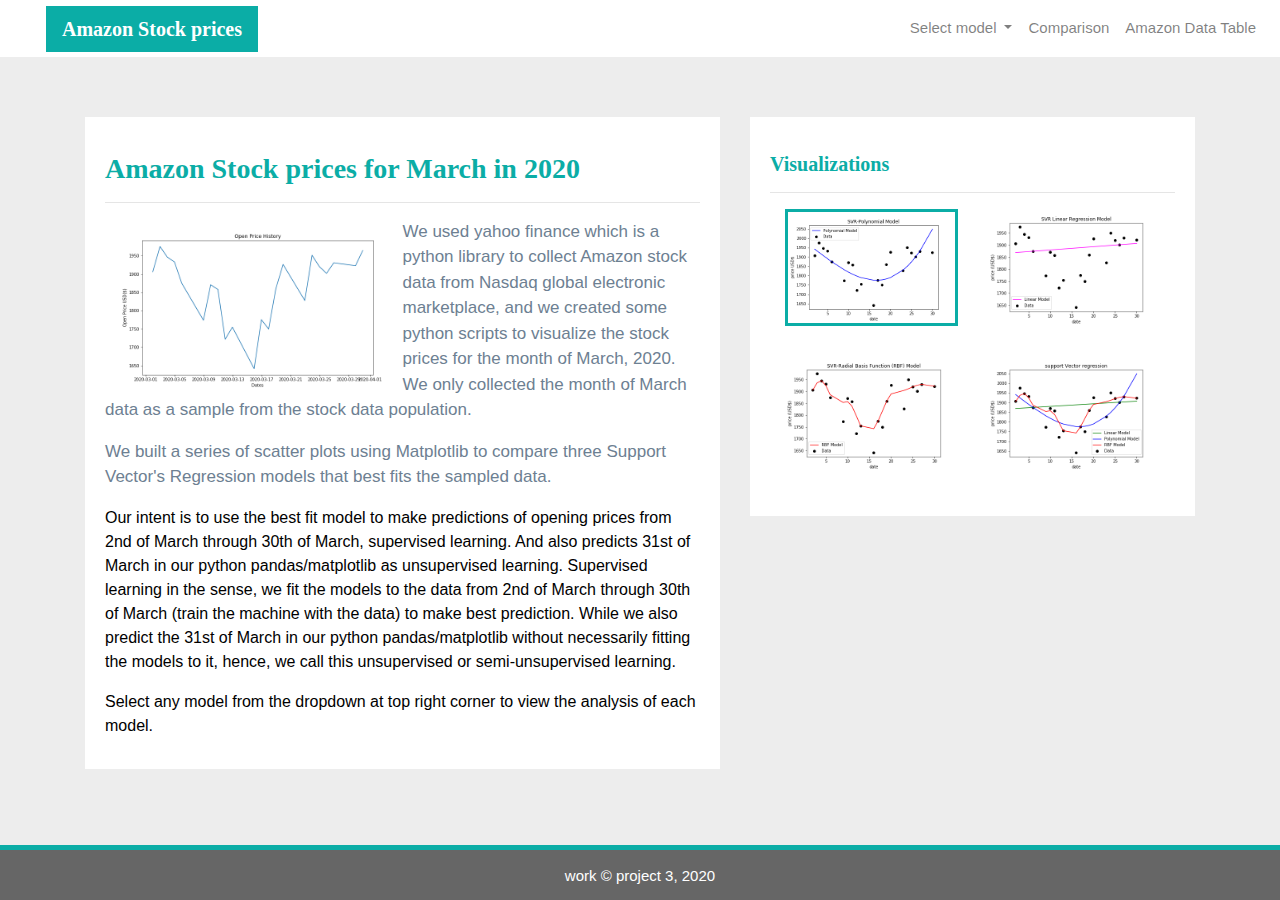
<file: index.html>
<!DOCTYPE html>
<html>

<head>
  <meta charset="utf-8" />
  <meta http-equiv="X-UA-Compatible" content="IE=edge">
  <title>Bootstrap Visualization Dashboard</title>
  <meta name="viewport" content="width=device-width, initial-scale=1">

  <!-- Bootstrap CSS -->
  <link rel="stylesheet" href="https://maxcdn.bootstrapcdn.com/bootstrap/4.0.0/css/bootstrap.min.css" integrity="sha384-Gn5384xqQ1aoWXA+058RXPxPg6fy4IWvTNh0E263XmFcJlSAwiGgFAW/dAiS6JXm"
    crossorigin="anonymous">

  <!--CSS Link-->
  <link rel="stylesheet" type="text/css" href="style.css">

</head>
<body>
    
  <!-- Navigation Section -->
  <div class="navigation">
    <nav class="navbar navbar-expand-lg navbar-light">
      <a class="navbar-brand" style="background-color: #0BADA6;" href="index.html">Amazon Stock prices</a>
      <button class="navbar-toggler  border border-white" type="button" data-toggle="collapse" data-target="#navbarNavDropdown"
        aria-controls="navbarNavDropdown" aria-expanded="false" aria-label="Toggle navigation">
        <span class="navbar-toggler-icon"></span>
      </button>
      <div class="collapse navbar-collapse" id="navbarNavDropdown">
        <ul class="navbar-nav ml-auto">
          <li class="nav-item dropdown">
            <a class="nav-link dropdown-toggle" href="#" id="navbarDropdownMenuLink" data-toggle="dropdown"
              aria-haspopup="true" aria-expanded="false">
              Select model
            </a>
            <div class="dropdown-menu" aria-labelledby="navbarDropdownMenuLink">
              <a class="dropdown-item" href="polynomial.html">Polynomial</a>
              <a class="dropdown-item" href="linear.html">Linear</a>
              <a class="dropdown-item" href="rbf.html">RBF</a>
              <a class="dropdown-item" href="3models_in_one.html">All Three Models</a>
            </div>
          </li>
          <li class="nav-item">
            <a class="nav-link" href="comparisons.html">Comparison</a>
          </li>
          <li class="nav-item">
            <a class="nav-link" href="data.html">Amazon Data Table</a>
          </li>

        </ul>
      </div>
    </nav>
  </div>
  <!-- Content-->
  <div class="container">
    <div class="row">
      <div class="col-lg-7 col-md-12">
        <!-- Left box  -->
        <div class="box">
          <h3 class="title">Amazon Stock prices for March in 2020</h3>
          <hr>
          <img src="Images/adjustedclosingprice-model.png" class="vizualization rounded float-left" alt="adjusted close price history for March in 2020 Graph">
          <p>We used yahoo finance which is a python library to collect Amazon stock data from Nasdaq global electronic marketplace, and we created some python scripts to visualize the 
             stock prices for the month of March, 2020. We only collected the month of March data as a sample from the stock data population.</p>
          <p>We built a series of scatter plots using Matplotlib to compare three Support Vector's Regression models that best fits the sampled data.</p> Our intent is to use the best fit model to make predictions of opening prices from 2nd of March through 30th of March, supervised learning. And also predicts 31st of March in our python pandas/matplotlib as unsupervised learning.
             Supervised learning in the sense, we fit the models to the data from 2nd of March through 30th of March (train the machine with the data) to make best prediction. While we also predict the 31st of March in our python pandas/matplotlib without necessarily fitting the models to it, hence, we call this unsupervised or semi-unsupervised learning.</p>
             Select any model from the dropdown at top right corner to view the analysis of each model.</p></p>
      </div>
      </div>
      <div class="col-lg-5 col-md-12">
        <!-- Right Box -->
        <div class="box">
          <h5 class="title">Visualizations</h5>
          <hr>


          <div class="container">
            <div class="row" style="padding-bottom: 30px;">
              <div class="col-6">
                <a href="polynomial.html">
                  <img class="panel active" src="Images/Polynomial-model.png" alt="Polynomial Regression Model Image">
                </a>
              </div>
              <div class="col-6">
                <a href="linear.html">
                  <img class="panel" src="Images/Linear-model.png" alt="Linear Regression Model Image ">
                </a>
              </div>
            </div>

            <div class="row" style="padding-bottom: 30px;">
              <div class="col-6">
                <a href="rbf.html">
                  <img class="panel" src="Images/RBF-model.png" alt="RBF Regression Model Image">
                </a>
              </div>
              <div class="col-6">
                <a href="3models_in_one.html">
                  <img class="panel" src="Images/3SVR-models.png" alt="Three Regression Models in One Graph Image">
                </a>
              </div>

            </div>
          </div>


        </div>
      </div>
    </div>
  </div>
  <!-- Footer Section -->
  <footer>
    <div class="footer">work &copy; project 3, 2020</div>
  </footer>

  <!-- Bootstrap JS -->
  <script src="https://code.jquery.com/jquery-3.2.1.slim.min.js" integrity="sha384-KJ3o2DKtIkvYIK3UENzmM7KCkRr/rE9/Qpg6aAZGJwFDMVNA/GpGFF93hXpG5KkN"
    crossorigin="anonymous"></script>
  <script src="https://cdnjs.cloudflare.com/ajax/libs/popper.js/1.12.9/umd/popper.min.js" integrity="sha384-ApNbgh9B+Y1QKtv3Rn7W3mgPxhU9K/ScQsAP7hUibX39j7fakFPskvXusvfa0b4Q"
    crossorigin="anonymous"></script>
  <script src="https://maxcdn.bootstrapcdn.com/bootstrap/4.0.0/js/bootstrap.min.js" integrity="sha384-JZR6Spejh4U02d8jOt6vLEHfe/JQGiRRSQQxSfFWpi1MquVdAyjUar5+76PVCmYl"
    crossorigin="anonymous"></script>

</body>

</html>
</file>
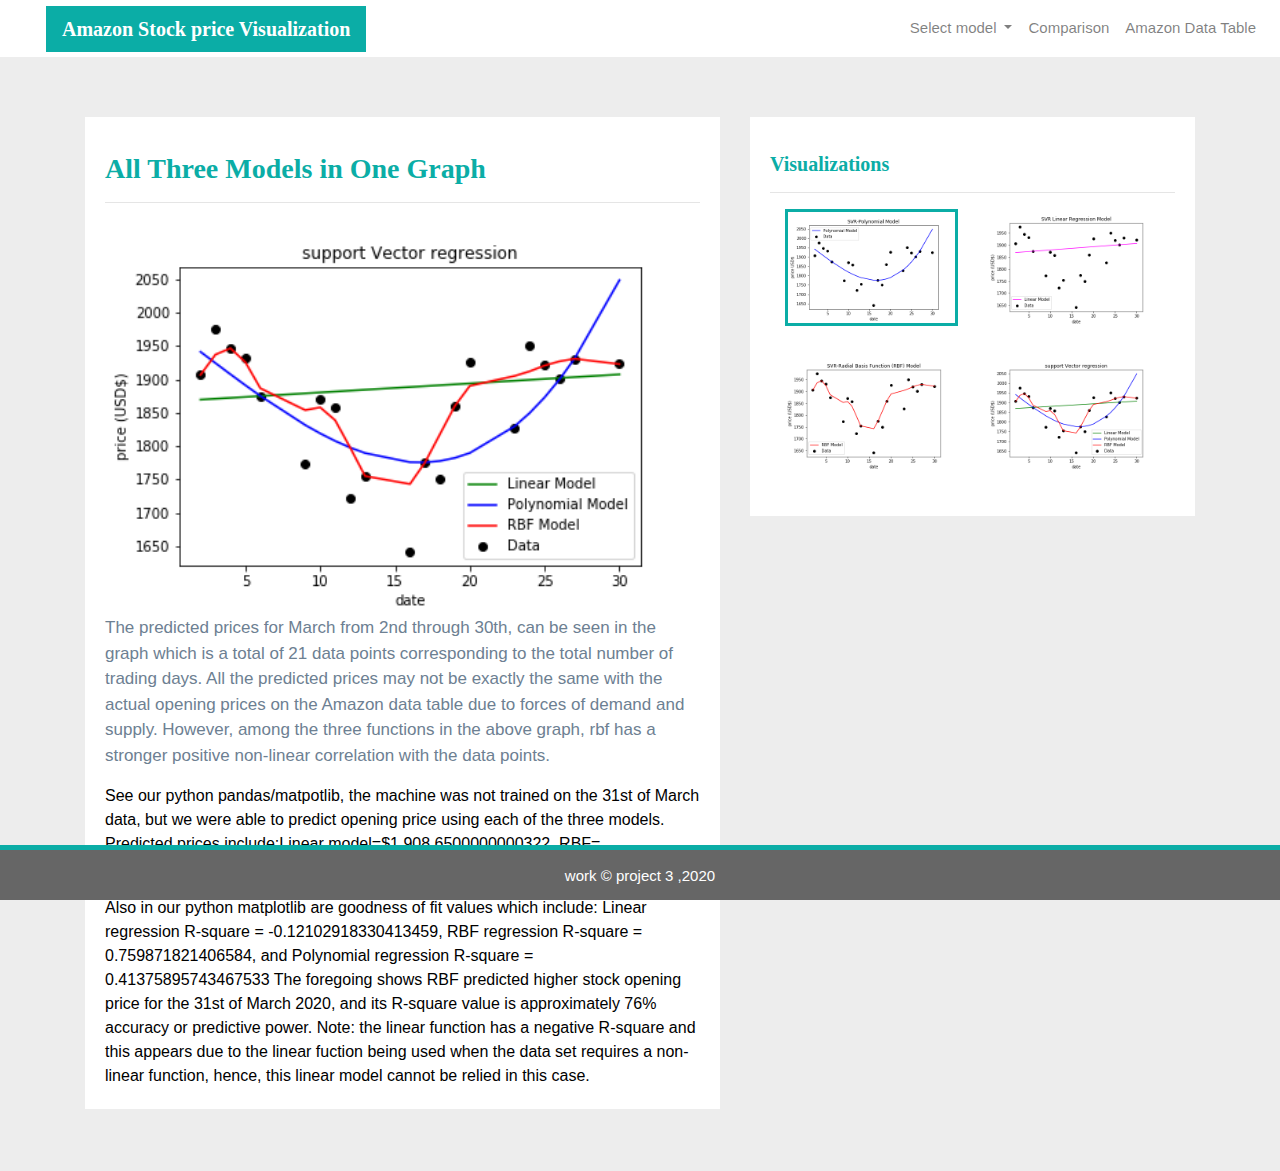
<file: 3models_in_one.html>
<!DOCTYPE html>
<html>

<head>
  <meta charset="utf-8" />
  <meta http-equiv="X-UA-Compatible" content="IE=edge">
  <title>Bootstrap Visualization Dashboard</title>
  <meta name="viewport" content="width=device-width, initial-scale=1">

  <!-- Bootstrap CSS -->
  <link rel="stylesheet" href="https://maxcdn.bootstrapcdn.com/bootstrap/4.0.0/css/bootstrap.min.css" integrity="sha384-Gn5384xqQ1aoWXA+058RXPxPg6fy4IWvTNh0E263XmFcJlSAwiGgFAW/dAiS6JXm"
    crossorigin="anonymous">

  <!--CSS Link-->
  <link rel="stylesheet" type="text/css" href="style.css">

</head>

<body>
  <!-- Navigation Section -->
  <div class="navigation">
    <nav class="navbar navbar-expand-lg navbar-light">
      <a class="navbar-brand" style="background-color: #0BADA6;" href="index.html">Amazon Stock price Visualization</a>
      <button class="navbar-toggler  border border-white" type="button" data-toggle="collapse" data-target="#navbarNavDropdown"
        aria-controls="navbarNavDropdown" aria-expanded="false" aria-label="Toggle navigation">
        <span class="navbar-toggler-icon"></span>
      </button>
      <div class="collapse navbar-collapse" id="navbarNavDropdown">
        <ul class="navbar-nav ml-auto">
          <li class="nav-item dropdown">
            <a class="nav-link dropdown-toggle" href="#" id="navbarDropdownMenuLink" data-toggle="dropdown"
              aria-haspopup="true" aria-expanded="false">
              Select model
            </a>
            <div class="dropdown-menu" aria-labelledby="navbarDropdownMenuLink">
              <a class="dropdown-item" href="polynomial.html">Polynomial</a>
              <a class="dropdown-item" href="linear.html">Linear</a>
              <a class="dropdown-item active" href="rbf.html">RBF</a>
              <a class="dropdown-item" href="3models_in_one.html">All Three Models</a>
            </div>
          </li>
          <li class="nav-item">
            <a class="nav-link" href="comparisons.html">Comparison</a>
          </li>
          <li class="nav-item">
            <a class="nav-link" href="data.html">Amazon Data Table</a>
          </li>

        </ul>
      </div>
    </nav>
  </div>
  <!-- Content Section -->
  <div class="container">
    <div class="row">
      <div class="col-lg-7 col-md-12">
        <!-- Left box  -->
        <div class="box" style="padding-bottom: 5px;">
          <h3 class="title">All Three Models in One Graph</h3>
          <hr>
          <img src="Images/3SVR-models.png" alt="All Three Regression Models">
          <p>The predicted prices for March from 2nd through 30th, can be seen in the graph which is a total of 21 data points corresponding to the total number of trading days.
             All the predicted prices may not be exactly the same with the actual opening prices on the Amazon data table due to forces of demand and supply. However, among the three functions in the above graph, rbf has a stronger positive non-linear correlation with the data points.</p>
             
             See our python pandas/matpotlib, the machine was not trained on the 31st of March data, but we were able to predict opening price using each of the three models. Predicted prices include:Linear model=$1,908.6500000000322, RBF= $1,910.508164163097, and Polynomial=$2,096.386910981095.</p>
             Also in our python matplotlib are goodness of fit values which include: Linear regression R-square =  -0.12102918330413459, RBF regression R-square =  0.759871821406584, and Polynomial regression R-square =  0.41375895743467533
             The foregoing shows RBF predicted higher stock opening price for the 31st of March 2020, and its R-square value is approximately 76% accuracy or predictive power.
             Note: the linear function has a negative R-square and this appears due to the linear fuction being used when the data set requires a non-linear function, hence, this linear model cannot be relied in this case.
            </p>
        </div>
      </div>
      <div class="col-lg-5 col-md-12">
        <!-- Right Box -->
        <div class="box">
          <h5 class="title">Visualizations</h5>
          <hr>


          <div class="container">
            <div class="row" style="padding-bottom: 30px;">
              <div class="col-6">
                <a href="polynomial.html">
                  <img class="panel active" src="Images/Polynomial-model.png" alt="Polynomial Regression Model">
                </a>
              </div>
              <div class="col-6">
                <a href="linear.html">
                  <img class="panel" src="Images/Linear-model.png" alt="Linear Regression Model">
                </a>
              </div>
            </div>

            <div class="row" style="padding-bottom: 30px;">
              <div class="col-6">
                <a href="rbf.html">
                  <img class="panel" src="Images/RBF-model.png" alt="Radial Basis Function Regression Model">
                </a>
              </div>
              <div class="col-6">
                <a href="3models_in_one.html">
                  <img class="panel" src="Images/3SVR-models.png" alt="All Three Regression Models">
                </a>
              </div>


            </div>
          </div>


        </div>
      </div>
    </div>
  </div>
  <!-- Footer Section -->
  <footer>
    <div class="footer">work &copy; project 3 ,2020</div>
  </footer>

  <!-- Bootstrap JS -->
  <script src="https://code.jquery.com/jquery-3.2.1.slim.min.js" integrity="sha384-KJ3o2DKtIkvYIK3UENzmM7KCkRr/rE9/Qpg6aAZGJwFDMVNA/GpGFF93hXpG5KkN"
    crossorigin="anonymous"></script>
  <script src="https://cdnjs.cloudflare.com/ajax/libs/popper.js/1.12.9/umd/popper.min.js" integrity="sha384-ApNbgh9B+Y1QKtv3Rn7W3mgPxhU9K/ScQsAP7hUibX39j7fakFPskvXusvfa0b4Q"
    crossorigin="anonymous"></script>
  <script src="https://maxcdn.bootstrapcdn.com/bootstrap/4.0.0/js/bootstrap.min.js" integrity="sha384-JZR6Spejh4U02d8jOt6vLEHfe/JQGiRRSQQxSfFWpi1MquVdAyjUar5+76PVCmYl"
    crossorigin="anonymous"></script>

</body>

</html>
</file>
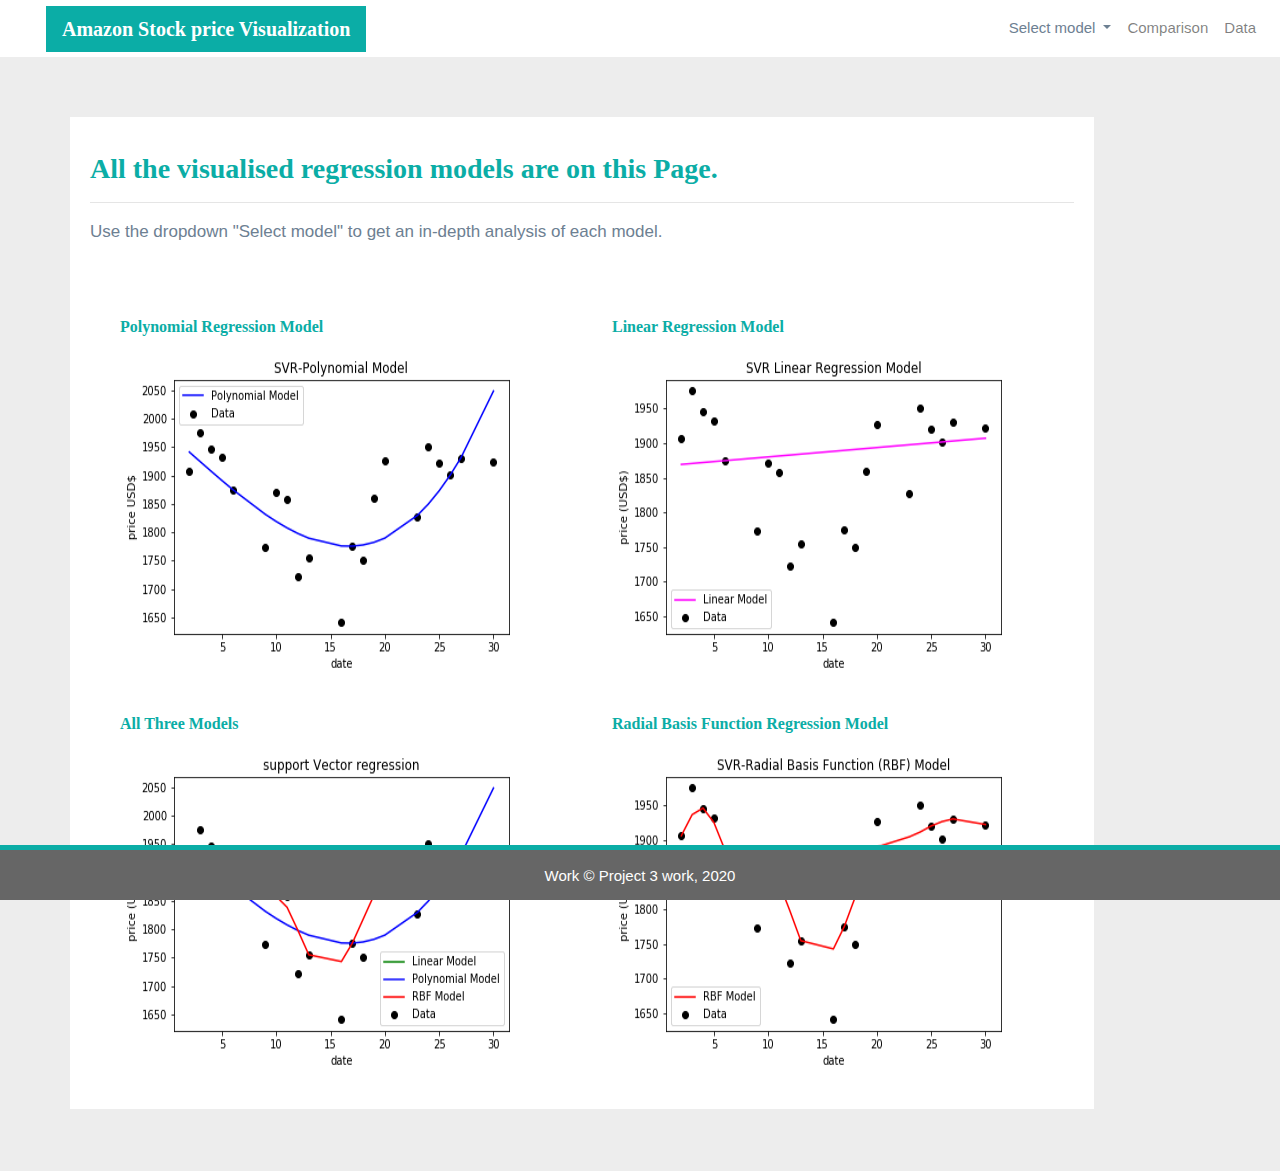
<file: comparisons.html>
<!DOCTYPE html>
<html>

<head>
  <meta charset="utf-8" />
  <meta http-equiv="X-UA-Compatible" content="IE=edge">
  <title>Bootstrap Visualization Dashboard</title>
  <meta name="viewport" content="width=device-width, initial-scale=1">

  <!-- Bootstrap CSS -->
  <link rel="stylesheet" href="https://maxcdn.bootstrapcdn.com/bootstrap/4.0.0/css/bootstrap.min.css" integrity="sha384-Gn5384xqQ1aoWXA+058RXPxPg6fy4IWvTNh0E263XmFcJlSAwiGgFAW/dAiS6JXm"
    crossorigin="anonymous">

  <!--CSS Link-->
  <link rel="stylesheet" type="text/css" href="style.css">

</head>

<body>
  <!-- Navigation Section -->
  <div class="navigation">
    <nav class="navbar navbar-expand-lg navbar-light">
      <a class="navbar-brand" style="background-color: #0BADA6;" href="index.html">Amazon Stock price Visualization</a>
      <button class="navbar-toggler  border border-white" type="button" data-toggle="collapse" data-target="#navbarNavDropdown"
        aria-controls="navbarNavDropdown" aria-expanded="false" aria-label="Toggle navigation">
        <span class="navbar-toggler-icon"></span>
      </button>
      <div class="collapse navbar-collapse" id="navbarNavDropdown">
        <ul class="navbar-nav ml-auto">
          <li class="nav-item dropdown">
            <a class="nav-link dropdown-toggle" href="#" id="navbarDropdownMenuLink" data-toggle="dropdown"
              aria-haspopup="true" aria-expanded="false" style="color: #6D8092">
              Select model
            </a>
            <div class="dropdown-menu" aria-labelledby="navbarDropdownMenuLink">
              <a class="dropdown-item" href="polynomial.html">Polynomial</a>
              <a class="dropdown-item" href="linear.html">Linear</a>
              <a class="dropdown-item" href="rbf.html">RBF</a>
              <a class="dropdown-item" href="3models_in_one.html">All Three Models</a>
            </div>
          </li>
          <li class="nav-item">
            <a class="nav-link" href="comparisons.html">Comparison</a>
          </li>
          <li class="nav-item">
            <a class="nav-link" href="data.html">Data</a>
          </li>

        </ul>
      </div>
    </nav>
  </div>
  <!-- Content Section -->
  <div class="container">
    <div class="row">
      <div>
        <!-- Left box  -->
        <div class="box">
          <h3 class="title">All the visualised regression models are on this Page.</h3>
          <hr>
          <p>Use the dropdown "Select model" to get an in-depth analysis of each model.</p>
          <div class="container" style="padding-bottom: 40px;">
            <div class="row">
              <div class="col-lg-6" style="padding: 30px;">
                <div class="title">Polynomial Regression Model</div>
                <a href="polynomial.html">
                  <img class="panel" src="Images/Polynomial-model.png" alt="Polynomial Graph Image">
                </a>
              </div>
              <div class="col-lg-6" style="padding: 30px;">
                <div class="title">Linear Regression Model</div>
                <a href="linear.html">
                  <img class="panel" src="Images/Linear-model.png" alt="Linear Graph Image">
                </a>
              </div>
            </div>

            <div class="row">
              <div class="col-lg-6" style="padding: 30px;">
                <div class="title">All Three Models</div>
                <a href="3models_in_one.html">
                  <img class="panel" src="Images/3SVR-models.png" alt="Other Crimes Bar Chart">
                </a>

              </div>
              <div class="col-lg-6" style="padding: 30px;">
                <div class="title">Radial Basis Function Regression Model</div>
                <a href="rbf.html">
                  <img class="panel" src="Images/RBF-model.png" alt="RBF Graph Image">
                </a>
              </div>
            
          
            </div>
          </div>
          
        
        </div>
      </div>
    </div>
  </div> 
  <!-- Footer Section -->
  <footer>
    <div class="footer">Work &copy; Project 3 work, 2020</div>
  </footer>

  <!-- Bootstrap JS -->
  <script src="https://code.jquery.com/jquery-3.2.1.slim.min.js" integrity="sha384-KJ3o2DKtIkvYIK3UENzmM7KCkRr/rE9/Qpg6aAZGJwFDMVNA/GpGFF93hXpG5KkN"
    crossorigin="anonymous"></script>
  <script src="https://cdnjs.cloudflare.com/ajax/libs/popper.js/1.12.9/umd/popper.min.js" integrity="sha384-ApNbgh9B+Y1QKtv3Rn7W3mgPxhU9K/ScQsAP7hUibX39j7fakFPskvXusvfa0b4Q"
    crossorigin="anonymous"></script>
  <script src="https://maxcdn.bootstrapcdn.com/bootstrap/4.0.0/js/bootstrap.min.js" integrity="sha384-JZR6Spejh4U02d8jOt6vLEHfe/JQGiRRSQQxSfFWpi1MquVdAyjUar5+76PVCmYl"
    crossorigin="anonymous"></script>

</body>

</html>
</file>
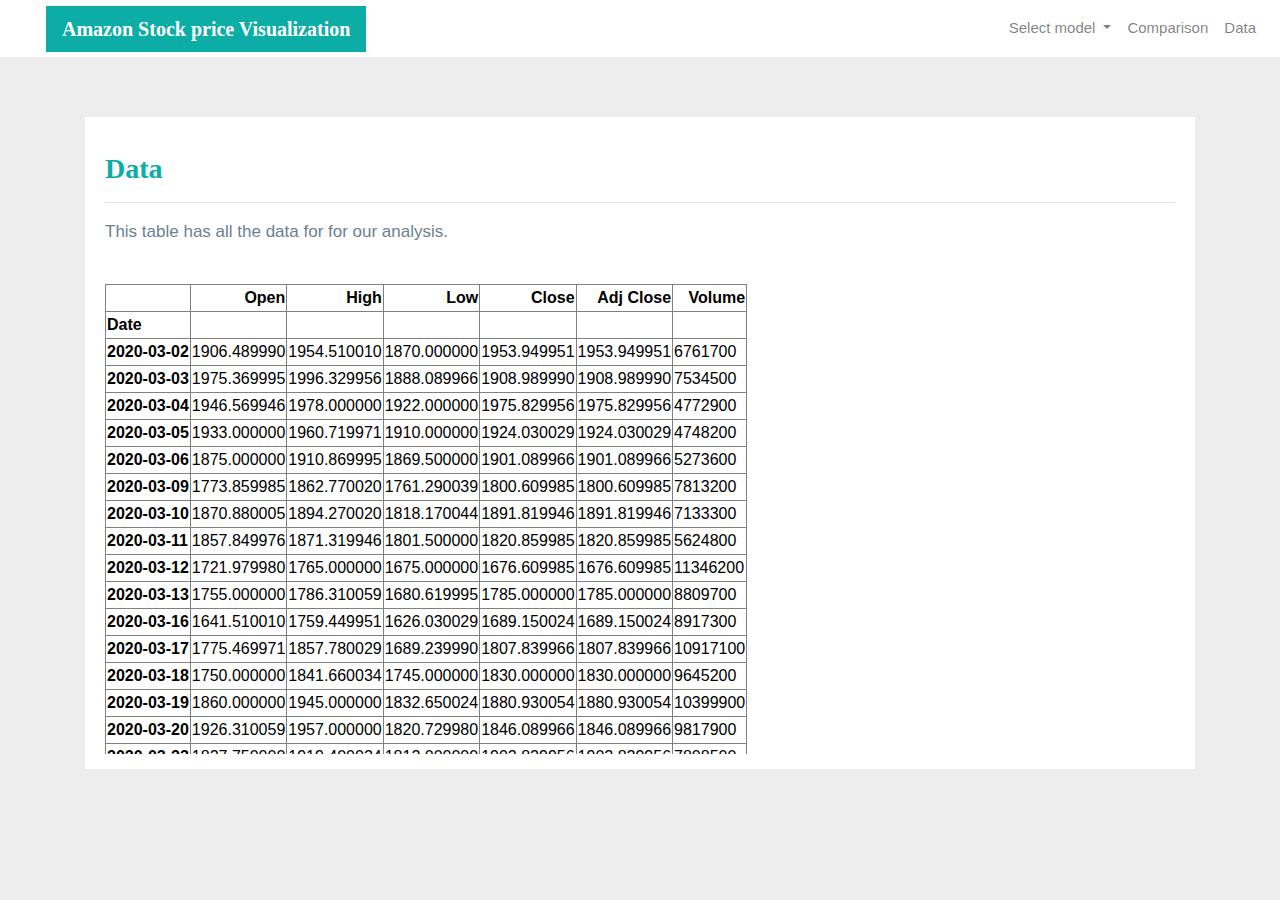
<file: data.html>
<!DOCTYPE html>
<html>

<head>
  <meta charset="utf-8" />
  <meta http-equiv="X-UA-Compatible" content="IE=edge">
  <title>Bootstrap Visualization Dashboard</title>
  <meta name="viewport" content="width=device-width, initial-scale=1">

  <!-- Bootstrap CSS -->
  <link rel="stylesheet" href="https://maxcdn.bootstrapcdn.com/bootstrap/4.0.0/css/bootstrap.min.css" integrity="sha384-Gn5384xqQ1aoWXA+058RXPxPg6fy4IWvTNh0E263XmFcJlSAwiGgFAW/dAiS6JXm"
    crossorigin="anonymous">

  <!--CSS Link-->
  <link rel="stylesheet" type="text/css" href="style.css">

</head>

<body>
  <!-- Navigation Section -->
  <div class="navigation">
    <nav class="navbar navbar-expand-lg navbar-light">
      <a class="navbar-brand" style="background-color: #0BADA6;" href="index.html">Amazon Stock price Visualization</a>
      <button class="navbar-toggler border border-white" type="button" data-toggle="collapse" data-target="#navbarNavDropdown"
        aria-controls="navbarNavDropdown" aria-expanded="false" aria-label="Toggle navigation">
        <span class="navbar-toggler-icon"></span>
      </button>
      <div class="collapse navbar-collapse" id="navbarNavDropdown">
        <ul class="navbar-nav ml-auto">
          <li class="nav-item dropdown">
            <a class="nav-link dropdown-toggle" href="#" id="navbarDropdownMenuLink" data-toggle="dropdown"
              aria-haspopup="true" aria-expanded="false">
              Select model
            </a>
            <div class="dropdown-menu" aria-labelledby="navbarDropdownMenuLink">
              <a class="dropdown-item" href="polynomial.html">Polynomial</a>
              <a class="dropdown-item" href="linear.html">Linear</a>
              <a class="dropdown-item" href="rbf.html">RBF</a>
              <a class="dropdown-item" href="3models_in_one.html">All Three Models</a>
            </div>
          </li>
          <li class="nav-item">
            <a class="nav-link" href="comparisons.html">Comparison</a>
          </li>
          <li class="nav-item">
            <a class="nav-link" href="data.html">Data</a>
          </li>

        </ul>
      </div>
    </nav>
  </div>
  <!-- Content Section -->
  <div class="container">
    <div class="box">
      <h3 class="title">Data</h3>
      <hr>
      <p>This table has all the data for for our analysis.</p>
      <br>
      <div class="table-responsive" style="overflow-x:auto; overflow-y:auto; max-height:470px; max-width: auto;">


<table border="1" class="dataframe">
  <thead>
    <tr style="text-align: right;">
      <th></th>
      <th>Open</th>
      <th>High</th>
      <th>Low</th>
      <th>Close</th>
      <th>Adj Close</th>
      <th>Volume</th>
    </tr>
    <tr>
      <th>Date</th>
      <th></th>
      <th></th>
      <th></th>
      <th></th>
      <th></th>
      <th></th>
    </tr>
  </thead>
  <tbody>
    <tr>
      <th>2020-03-02</th>
      <td>1906.489990</td>
      <td>1954.510010</td>
      <td>1870.000000</td>
      <td>1953.949951</td>
      <td>1953.949951</td>
      <td>6761700</td>
    </tr>
    <tr>
      <th>2020-03-03</th>
      <td>1975.369995</td>
      <td>1996.329956</td>
      <td>1888.089966</td>
      <td>1908.989990</td>
      <td>1908.989990</td>
      <td>7534500</td>
    </tr>
    <tr>
      <th>2020-03-04</th>
      <td>1946.569946</td>
      <td>1978.000000</td>
      <td>1922.000000</td>
      <td>1975.829956</td>
      <td>1975.829956</td>
      <td>4772900</td>
    </tr>
    <tr>
      <th>2020-03-05</th>
      <td>1933.000000</td>
      <td>1960.719971</td>
      <td>1910.000000</td>
      <td>1924.030029</td>
      <td>1924.030029</td>
      <td>4748200</td>
    </tr>
    <tr>
      <th>2020-03-06</th>
      <td>1875.000000</td>
      <td>1910.869995</td>
      <td>1869.500000</td>
      <td>1901.089966</td>
      <td>1901.089966</td>
      <td>5273600</td>
    </tr>
    <tr>
      <th>2020-03-09</th>
      <td>1773.859985</td>
      <td>1862.770020</td>
      <td>1761.290039</td>
      <td>1800.609985</td>
      <td>1800.609985</td>
      <td>7813200</td>
    </tr>
    <tr>
      <th>2020-03-10</th>
      <td>1870.880005</td>
      <td>1894.270020</td>
      <td>1818.170044</td>
      <td>1891.819946</td>
      <td>1891.819946</td>
      <td>7133300</td>
    </tr>
    <tr>
      <th>2020-03-11</th>
      <td>1857.849976</td>
      <td>1871.319946</td>
      <td>1801.500000</td>
      <td>1820.859985</td>
      <td>1820.859985</td>
      <td>5624800</td>
    </tr>
    <tr>
      <th>2020-03-12</th>
      <td>1721.979980</td>
      <td>1765.000000</td>
      <td>1675.000000</td>
      <td>1676.609985</td>
      <td>1676.609985</td>
      <td>11346200</td>
    </tr>
    <tr>
      <th>2020-03-13</th>
      <td>1755.000000</td>
      <td>1786.310059</td>
      <td>1680.619995</td>
      <td>1785.000000</td>
      <td>1785.000000</td>
      <td>8809700</td>
    </tr>
    <tr>
      <th>2020-03-16</th>
      <td>1641.510010</td>
      <td>1759.449951</td>
      <td>1626.030029</td>
      <td>1689.150024</td>
      <td>1689.150024</td>
      <td>8917300</td>
    </tr>
    <tr>
      <th>2020-03-17</th>
      <td>1775.469971</td>
      <td>1857.780029</td>
      <td>1689.239990</td>
      <td>1807.839966</td>
      <td>1807.839966</td>
      <td>10917100</td>
    </tr>
    <tr>
      <th>2020-03-18</th>
      <td>1750.000000</td>
      <td>1841.660034</td>
      <td>1745.000000</td>
      <td>1830.000000</td>
      <td>1830.000000</td>
      <td>9645200</td>
    </tr>
    <tr>
      <th>2020-03-19</th>
      <td>1860.000000</td>
      <td>1945.000000</td>
      <td>1832.650024</td>
      <td>1880.930054</td>
      <td>1880.930054</td>
      <td>10399900</td>
    </tr>
    <tr>
      <th>2020-03-20</th>
      <td>1926.310059</td>
      <td>1957.000000</td>
      <td>1820.729980</td>
      <td>1846.089966</td>
      <td>1846.089966</td>
      <td>9817900</td>
    </tr>
    <tr>
      <th>2020-03-23</th>
      <td>1827.750000</td>
      <td>1919.400024</td>
      <td>1812.000000</td>
      <td>1902.829956</td>
      <td>1902.829956</td>
      <td>7808500</td>
    </tr>
    <tr>
      <th>2020-03-24</th>
      <td>1951.500000</td>
      <td>1955.000000</td>
      <td>1900.339966</td>
      <td>1940.099976</td>
      <td>1940.099976</td>
      <td>7147100</td>
    </tr>
    <tr>
      <th>2020-03-25</th>
      <td>1920.689941</td>
      <td>1950.260010</td>
      <td>1885.780029</td>
      <td>1885.839966</td>
      <td>1885.839966</td>
      <td>6479100</td>
    </tr>
    <tr>
      <th>2020-03-26</th>
      <td>1902.000000</td>
      <td>1956.489990</td>
      <td>1889.290039</td>
      <td>1955.489990</td>
      <td>1955.489990</td>
      <td>6221300</td>
    </tr>
    <tr>
      <th>2020-03-27</th>
      <td>1930.859985</td>
      <td>1939.790039</td>
      <td>1899.920044</td>
      <td>1900.099976</td>
      <td>1900.099976</td>
      <td>5387900</td>
    </tr>
    <tr>
      <th>2020-03-30</th>
      <td>1922.829956</td>
      <td>1973.630005</td>
      <td>1912.339966</td>
      <td>1963.949951</td>
      <td>1963.949951</td>
      <td>6126100</td>
    </tr>
    <tr>
      <th>2020-03-31</th>
      <td>1964.349976</td>
      <td>1993.020020</td>
      <td>1944.010010</td>
      <td>1949.719971</td>
      <td>1949.719971</td>
      <td>5123600</td>
    </tr>
  </tbody>
</table>
</file>
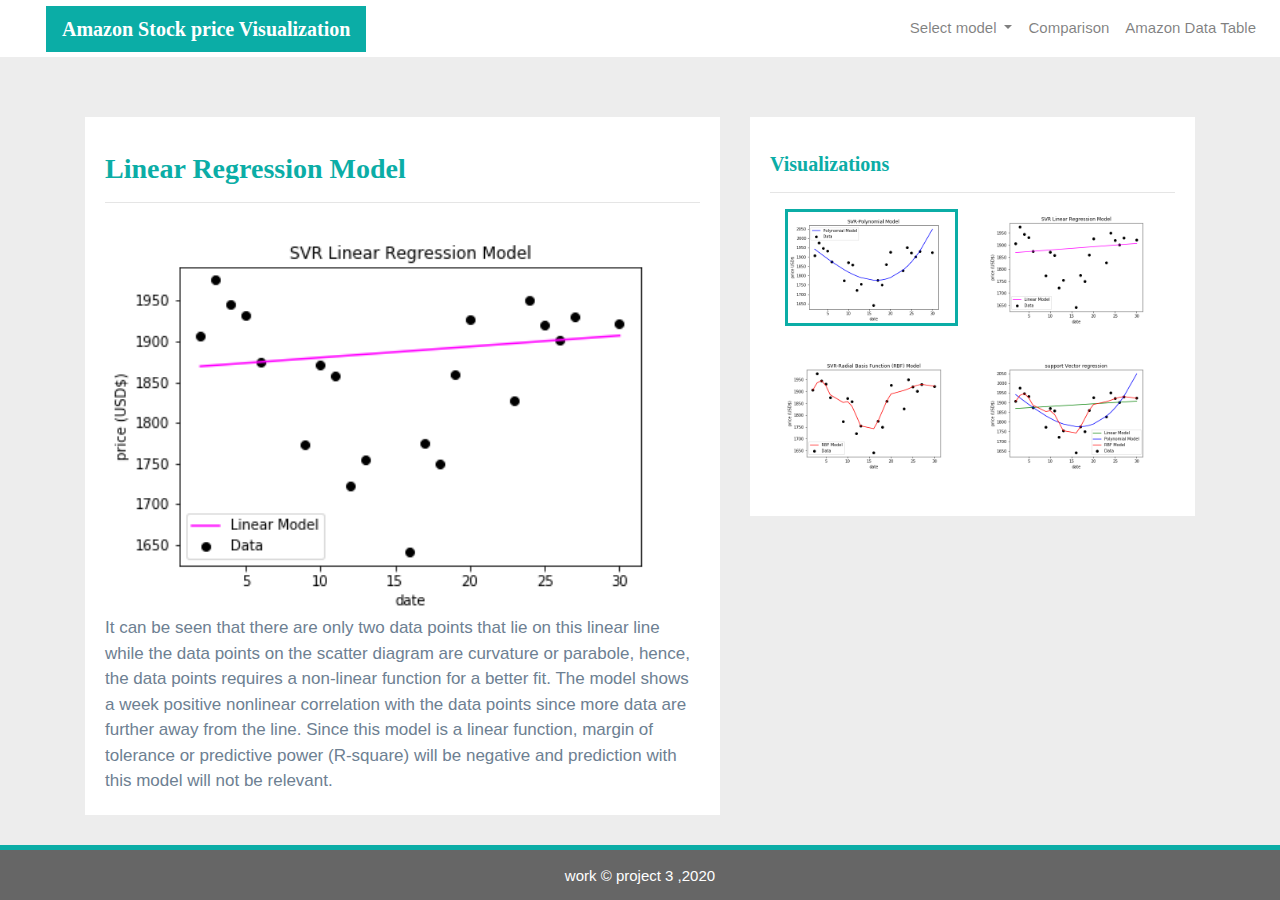
<file: linear.html>
<!DOCTYPE html>
<html>

<head>
  <meta charset="utf-8" />
  <meta http-equiv="X-UA-Compatible" content="IE=edge">
  <title>Bootstrap Visualization Dashboard</title>
  <meta name="viewport" content="width=device-width, initial-scale=1">

  <!-- Bootstrap CSS -->
  <link rel="stylesheet" href="https://maxcdn.bootstrapcdn.com/bootstrap/4.0.0/css/bootstrap.min.css" integrity="sha384-Gn5384xqQ1aoWXA+058RXPxPg6fy4IWvTNh0E263XmFcJlSAwiGgFAW/dAiS6JXm"
    crossorigin="anonymous">

  <!--CSS Link-->
  <link rel="stylesheet" type="text/css" href="style.css">

</head>

<body>
  <!-- Navigation Section -->
  <div class="navigation">
    <nav class="navbar navbar-expand-lg navbar-light">
      <a class="navbar-brand" style="background-color: #0BADA6;" href="index.html">Amazon Stock price Visualization</a>
      <button class="navbar-toggler  border border-white" type="button" data-toggle="collapse" data-target="#navbarNavDropdown"
        aria-controls="navbarNavDropdown" aria-expanded="false" aria-label="Toggle navigation">
        <span class="navbar-toggler-icon"></span>
      </button>
      <div class="collapse navbar-collapse" id="navbarNavDropdown">
        <ul class="navbar-nav ml-auto">
          <li class="nav-item dropdown">
            <a class="nav-link dropdown-toggle" href="#" id="navbarDropdownMenuLink" data-toggle="dropdown"
              aria-haspopup="true" aria-expanded="false">
              Select model
            </a>
            <div class="dropdown-menu" aria-labelledby="navbarDropdownMenuLink">
              <a class="dropdown-item" href="polynomial.html">Polynomial</a>
              <a class="dropdown-item" href="linear.html">Linear</a>
              <a class="dropdown-item" href="rbf.html">RBF</a>
              <a class="dropdown-item" href="3models_in_one.html">All Three Models</a>
            </div>
          </li>
          <li class="nav-item">
            <a class="nav-link" href="comparisons.html">Comparison</a>
          </li>
          <li class="nav-item">
            <a class="nav-link" href="data.html">Amazon Data Table</a>
          </li>

        </ul>
      </div>
    </nav>
  </div>
  <!-- Content Section -->
  <div class="container">
    <div class="row">
      <div class="col-lg-7 col-md-12">
        <!-- Left box  -->
        <div class="box" style="padding-bottom: 5px;">
          <h3 class="title">Linear Regression Model</h3>
          <hr>
          <img src="Images/Linear-model.png" alt="Linear Regression Model">
          <p> It can be seen that there are only two data points that lie on this linear line while the data points on the scatter diagram are curvature or parabole, hence, the data points requires a non-linear function for a better fit.
              The model shows a week positive nonlinear correlation with the data points since more data are further away from the line. Since this model is a linear function, margin of tolerance or predictive power (R-square) will be negative and prediction with this model will not be relevant.  
             </p>
        </div>
      </div>
      <div class="col-lg-5 col-md-12">
        <!-- Right Box -->
        <div class="box">
          <h5 class="title">Visualizations</h5>
          <hr>


          <div class="container">
            <div class="row" style="padding-bottom: 30px;">
              <div class="col-6">
                <a href="polynomial.html">
                  <img class="panel active" src="Images/Polynomial-model.png" alt="Polynomial Regression Model Image">
                </a>
              </div>
              <div class="col-6">
                <a href="linear.html">
                  <img class="panel" src="Images/Linear-model.png" alt="Linear Regression Model Image">
                </a>
              </div>
            </div>

            <div class="row" style="padding-bottom: 30px;">
              <div class="col-6">
                <a href="rbf.html">
                  <img class="panel" src="Images/RBF-model.png" alt="RBF Regression Model Image">
                </a>
              </div>
              <div class="col-6">
                <a href="3models_in_one.html">
                  <img class="panel" src="Images/3SVR-models.png" alt="Three Regression Models in One Graph Image">
                </a>
              </div>


            </div>
          </div>


        </div>
      </div>
    </div>
  </div>
  <!-- Footer Section -->
  <footer>
    <div class="footer">work &copy; project 3 ,2020</div>
  </footer>

  <!-- Bootstrap JS -->
  <script src="https://code.jquery.com/jquery-3.2.1.slim.min.js" integrity="sha384-KJ3o2DKtIkvYIK3UENzmM7KCkRr/rE9/Qpg6aAZGJwFDMVNA/GpGFF93hXpG5KkN"
    crossorigin="anonymous"></script>
  <script src="https://cdnjs.cloudflare.com/ajax/libs/popper.js/1.12.9/umd/popper.min.js" integrity="sha384-ApNbgh9B+Y1QKtv3Rn7W3mgPxhU9K/ScQsAP7hUibX39j7fakFPskvXusvfa0b4Q"
    crossorigin="anonymous"></script>
  <script src="https://maxcdn.bootstrapcdn.com/bootstrap/4.0.0/js/bootstrap.min.js" integrity="sha384-JZR6Spejh4U02d8jOt6vLEHfe/JQGiRRSQQxSfFWpi1MquVdAyjUar5+76PVCmYl"
    crossorigin="anonymous"></script>

</body>

</html>
</file>
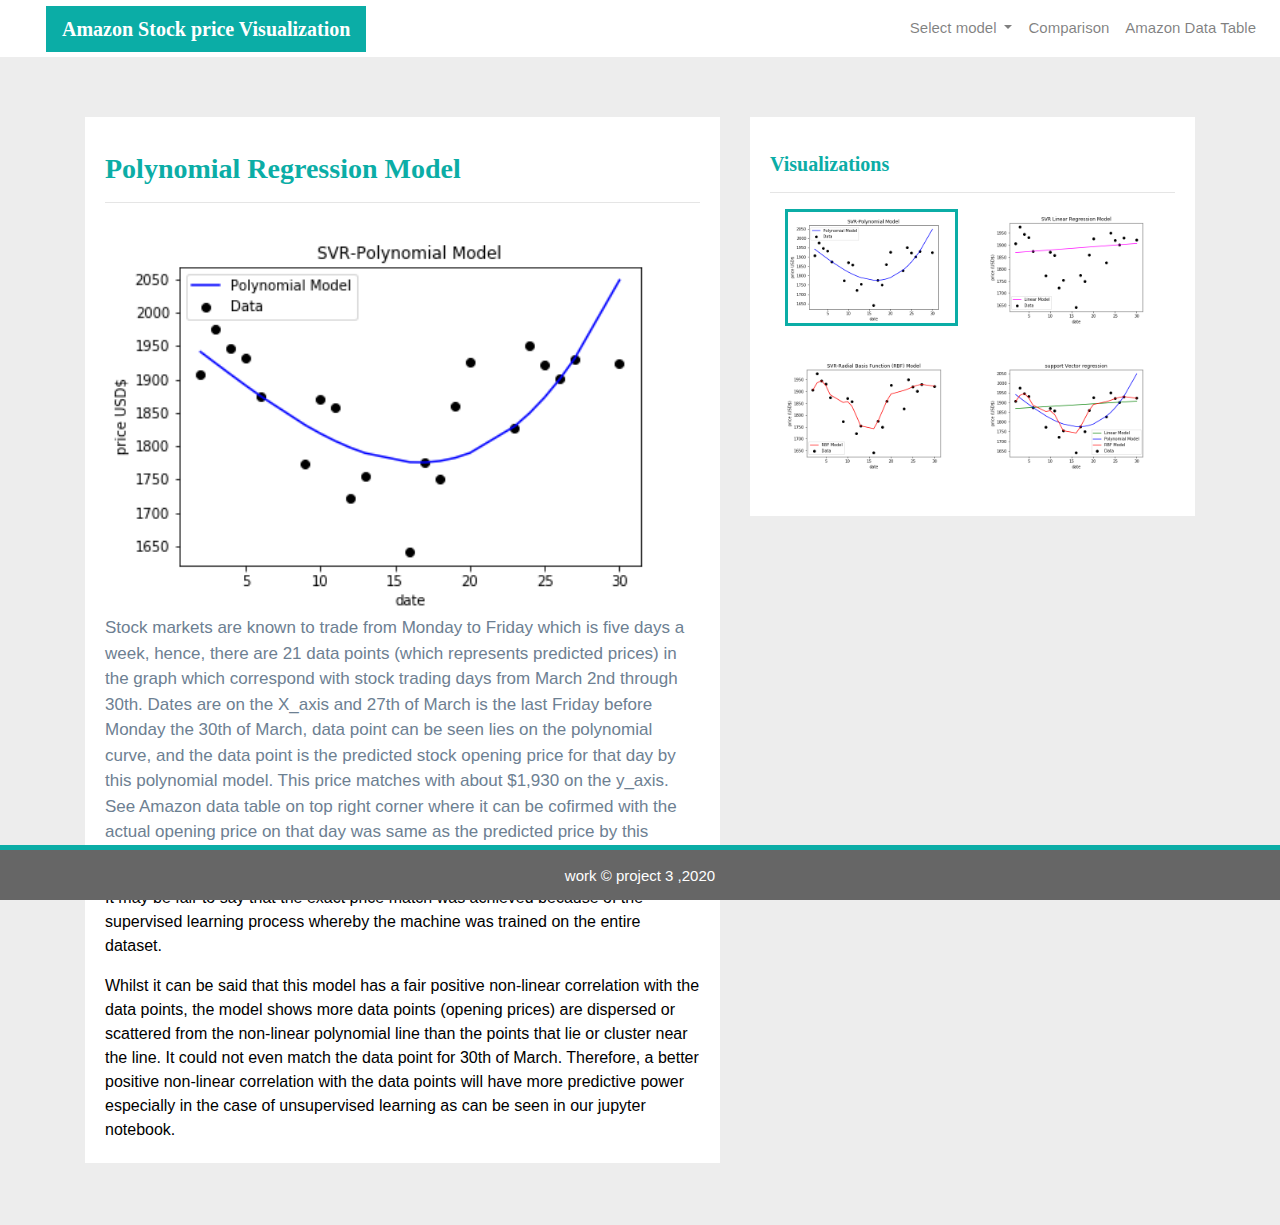
<file: polynomial.html>
<!DOCTYPE html>
<html>

<head>
  <meta charset="utf-8" />
  <meta http-equiv="X-UA-Compatible" content="IE=edge">
  <title>Bootstrap Visualization Dashboard</title>
  <meta name="viewport" content="width=device-width, initial-scale=1">

  <!-- Bootstrap CSS -->
  <link rel="stylesheet" href="https://maxcdn.bootstrapcdn.com/bootstrap/4.0.0/css/bootstrap.min.css" integrity="sha384-Gn5384xqQ1aoWXA+058RXPxPg6fy4IWvTNh0E263XmFcJlSAwiGgFAW/dAiS6JXm"
    crossorigin="anonymous">

  <!--CSS Link-->
  <link rel="stylesheet" type="text/css" href="style.css">

</head>

<body>
  <!-- Navigation Section -->
  <div class="navigation">
    <nav class="navbar navbar-expand-lg navbar-light">
      <a class="navbar-brand" style="background-color: #0BADA6;" href="index.html">Amazon Stock price Visualization</a>
      <button class="navbar-toggler  border border-white" type="button" data-toggle="collapse" data-target="#navbarNavDropdown"
        aria-controls="navbarNavDropdown" aria-expanded="false" aria-label="Toggle navigation">
        <span class="navbar-toggler-icon"></span>
      </button>
      <div class="collapse navbar-collapse" id="navbarNavDropdown">
        <ul class="navbar-nav ml-auto">
          <li class="nav-item dropdown">
            <a class="nav-link dropdown-toggle" href="#" id="navbarDropdownMenuLink" data-toggle="dropdown"
              aria-haspopup="true" aria-expanded="false">
              Select model
            </a>
            <div class="dropdown-menu" aria-labelledby="navbarDropdownMenuLink">
              <a class="dropdown-item active" href="polynomial.html">Polynomial</a>
              <a class="dropdown-item" href="linear.html">Linear</a>
              <a class="dropdown-item" href="rbf.html">RBF</a>
              <a class="dropdown-item" href="3models_in_one.html">All Three Models</a>
            </div>
          </li>
          <li class="nav-item">
            <a class="nav-link" href="comparisons.html">Comparison</a>
          </li>
          <li class="nav-item">
            <a class="nav-link" href="data.html"> Amazon Data Table</a>
          </li>

        </ul>
      </div>
    </nav>
  </div>
  <!-- Content Section -->
  <div class="container">
    <div class="row">
      <div class="col-lg-7 col-md-12">
        <!-- Left box  -->
        <div class="box" style="padding-bottom: 5px;">
          <h3 class="title">Polynomial Regression Model</h3>
          <hr>
          <img src="Images/Polynomial-model.png" alt="Polynomial Regression Model">
          <p>Stock markets are known to trade from Monday to Friday which is five days a week, hence, there are 21 data points (which represents predicted prices) in the graph which correspond with stock trading days from March 2nd through 30th. Dates are on the X_axis and 27th of March is the last Friday before Monday the 30th of March, data point can be seen lies on the polynomial curve, and the data point is the predicted stock opening price for that day by this polynomial model. This price matches with about $1,930 on the y_axis. See Amazon data table on top right corner where it can be cofirmed with the actual opening price on that day was same as the predicted price by this polynomial model.</p>
             It may be fair to say that the exact price match was achieved because of the supervised learning process whereby the machine was trained on the entire dataset.</p> 
             Whilst it can be said that this model has a fair positive non-linear correlation with the data points, the model shows more data points (opening prices) are dispersed or scattered from the  non-linear polynomial line than the points that lie or cluster near the line. It could not even match the data point for 30th of March.
             Therefore, a better positive non-linear correlation with the data points will have more predictive power especially in the case of unsupervised learning as can be seen in our jupyter notebook.
             </p>
        </div>
      </div>
      <div class="col-lg-5 col-md-12">
        <!-- Right Box -->
        <div class="box">
          <h5 class="title">Visualizations</h5>
          <hr>


          <div class="container">
            <div class="row" style="padding-bottom: 30px;">
              <div class="col-6">
                <a href="polynomial.html">
                  <img class="panel active" src="Images/Polynomial-model.png" alt="Polynomial  Regression Model Image">
                </a>
              </div>
              <div class="col-6">
                <a href="linear.html">
                  <img class="panel" src="Images/Linear-model.png" alt="Linear Regression Model Image">
                </a>
              </div>
            </div>

            <div class="row" style="padding-bottom: 30px;">
              <div class="col-6">
                <a href="rbf.html">
                  <img class="panel" src="Images/RBF-model.png" alt="RBF Regression Model Image">
                </a>
              </div>
              <div class="col-6">
                <a href="3models_in_one.html">
                  <img class="panel" src="Images/3SVR-models.png" alt="Three Regression Models in One Graph Image">
                </a>
              </div>
            

            </div>
          </div>


        </div>
      </div>
    </div>
  </div>
  <!-- Footer Section -->
  <footer>
    <div class="footer">work &copy; project 3 ,2020</div>
  </footer>

  <!-- Bootstrap JS -->
  <script src="https://code.jquery.com/jquery-3.2.1.slim.min.js" integrity="sha384-KJ3o2DKtIkvYIK3UENzmM7KCkRr/rE9/Qpg6aAZGJwFDMVNA/GpGFF93hXpG5KkN"
    crossorigin="anonymous"></script>
  <script src="https://cdnjs.cloudflare.com/ajax/libs/popper.js/1.12.9/umd/popper.min.js" integrity="sha384-ApNbgh9B+Y1QKtv3Rn7W3mgPxhU9K/ScQsAP7hUibX39j7fakFPskvXusvfa0b4Q"
    crossorigin="anonymous"></script>
  <script src="https://maxcdn.bootstrapcdn.com/bootstrap/4.0.0/js/bootstrap.min.js" integrity="sha384-JZR6Spejh4U02d8jOt6vLEHfe/JQGiRRSQQxSfFWpi1MquVdAyjUar5+76PVCmYl"
    crossorigin="anonymous"></script>

</body>

</html>
</file>
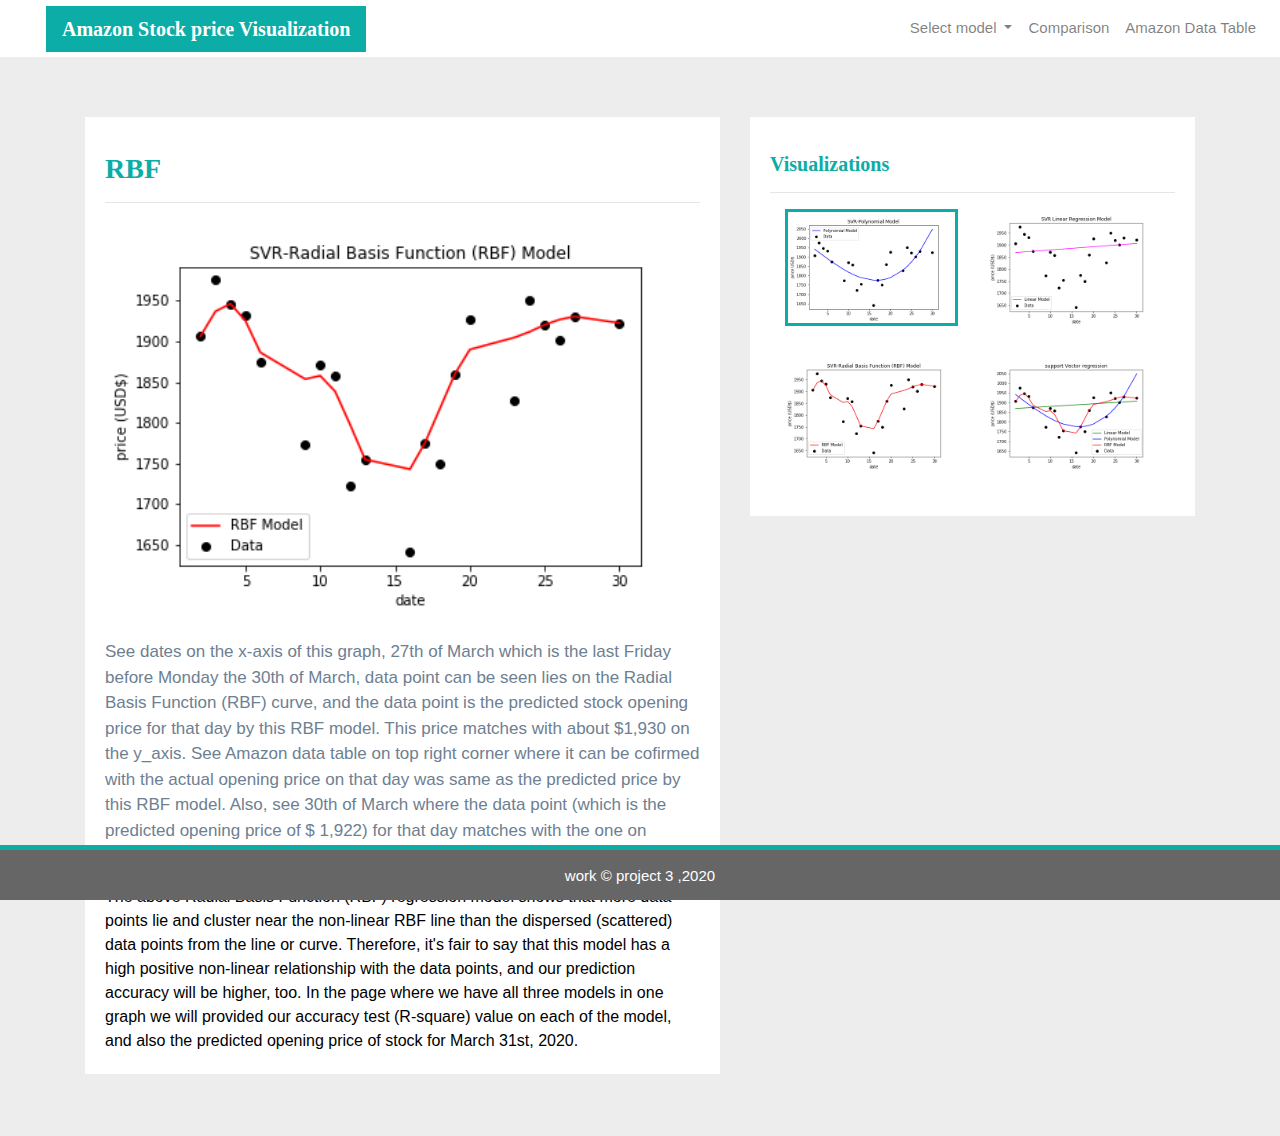
<file: rbf.html>
<!DOCTYPE html>
<html>

<head>
  <meta charset="utf-8" />
  <meta http-equiv="X-UA-Compatible" content="IE=edge">
  <title>Bootstrap Visualization Dashboard</title>
  <meta name="viewport" content="width=device-width, initial-scale=1">

  <!-- Bootstrap CSS -->
  <link rel="stylesheet" href="https://maxcdn.bootstrapcdn.com/bootstrap/4.0.0/css/bootstrap.min.css" integrity="sha384-Gn5384xqQ1aoWXA+058RXPxPg6fy4IWvTNh0E263XmFcJlSAwiGgFAW/dAiS6JXm"
    crossorigin="anonymous">

  <!--CSS Link-->
  <link rel="stylesheet" type="text/css" href="style.css">

</head>

<body>
  <!-- Navigation Section -->
  <div class="navigation">
    <nav class="navbar navbar-expand-lg navbar-light">
      <a class="navbar-brand" style="background-color: #0BADA6;" href="index.html">Amazon Stock price Visualization</a>
      <button class="navbar-toggler  border border-white" type="button" data-toggle="collapse" data-target="#navbarNavDropdown"
        aria-controls="navbarNavDropdown" aria-expanded="false" aria-label="Toggle navigation">
        <span class="navbar-toggler-icon"></span>
      </button>
      <div class="collapse navbar-collapse" id="navbarNavDropdown">
        <ul class="navbar-nav ml-auto">
          <li class="nav-item dropdown">
            <a class="nav-link dropdown-toggle" href="#" id="navbarDropdownMenuLink" data-toggle="dropdown"
              aria-haspopup="true" aria-expanded="false">
               Select model
            </a>
            <div class="dropdown-menu" aria-labelledby="navbarDropdownMenuLink">
              <a class="dropdown-item" href="polynomial.html">Polynomial</a>
              <a class="dropdown-item" href="linear.html">Linear</a>
              <a class="dropdown-item" href="rbf.html">RBF</a>
              <a class="dropdown-item" href="3models_in_one.html">All Three Models</a>
            </div>
          </li>
          <li class="nav-item">
            <a class="nav-link" href="comparisons.html">Comparison</a>
          </li>
          <li class="nav-item">
            <a class="nav-link" href="data.html">Amazon Data Table</a>
          </li>

        </ul>
      </div>
    </nav>
  </div>
  <!-- Content Section -->
  <div class="container">
    <div class="row">
      <div class="col-lg-7 col-md-12">
        <!-- Left box  -->
        <div class="box" style="padding-bottom: 5px;">
          <h3 class="title">RBF</h3>
          <hr>
          <img src="Images/RBF-model.png" alt="RBF Regression Model">
          </br>
          </br>
          <p>See dates on the x-axis of this graph, 27th of March which is the last Friday before Monday the 30th of March, data point can be seen lies on the Radial Basis Function (RBF) curve, and the data point is the predicted stock opening price for that day by this RBF model. This price matches with about $1,930 on the y_axis. See Amazon data table on top right corner where it can be cofirmed with the actual opening price on that day was same as the predicted price by this RBF model.
             Also, see 30th of March where the data point (which is the predicted opening price of $ 1,922) for that day matches with the one on Amazon Table.</p> 
             The above  Radial Basis Function (RBF) regression model shows that more data points lie and cluster near the non-linear RBF line than the dispersed (scattered) data points from the line or curve. 
             Therefore, it's fair to say that this model has a high positive non-linear relationship with the data points, and our prediction accuracy will be higher, too.
             In the page where we have all three models in one graph we will provided our accuracy test (R-square) value on each of the model, and also the predicted opening price of stock for March 31st, 2020.
             </p>
        </div>
      </div>
      <div class="col-lg-5 col-md-12">
        <!-- Right Box -->
        <div class="box">
          <h5 class="title">Visualizations</h5>
          <hr>


          <div class="container">
            <div class="row" style="padding-bottom: 30px;">
              <div class="col-6">
                <a href="polynomial.html">
                  <img class="panel active" src="Images/Polynomial-model.png" alt="Polynomial Regression Model Image">
                </a>
              </div>
              <div class="col-6">
                <a href="linear.html">
                  <img class="panel" src="Images/Linear-model.png" alt="Linear Regression Model Image">
                </a>
              </div>
            </div>

            <div class="row" style="padding-bottom: 30px;">
              <div class="col-6">
                <a href="rbf.html">
                  <img class="panel" src="Images/RBF-model.png" alt="RBF Regression Model Image">
                </a>
              </div>
              <div class="col-6">
                <a href="3models_in_one.html">
                  <img class="panel" src="Images/3SVR-models.png" alt="Three Regression Models in One Graph Image">
                </a>
              </div>


            </div>
          </div>


        </div>
      </div>
    </div>
  </div>
  <!-- Footer Section -->
  <footer>
    <div class="footer">work &copy; project 3 ,2020</div>
  </footer>

  <!-- Bootstrap JS -->
  <script src="https://code.jquery.com/jquery-3.2.1.slim.min.js" integrity="sha384-KJ3o2DKtIkvYIK3UENzmM7KCkRr/rE9/Qpg6aAZGJwFDMVNA/GpGFF93hXpG5KkN"
    crossorigin="anonymous"></script>
  <script src="https://cdnjs.cloudflare.com/ajax/libs/popper.js/1.12.9/umd/popper.min.js" integrity="sha384-ApNbgh9B+Y1QKtv3Rn7W3mgPxhU9K/ScQsAP7hUibX39j7fakFPskvXusvfa0b4Q"
    crossorigin="anonymous"></script>
  <script src="https://maxcdn.bootstrapcdn.com/bootstrap/4.0.0/js/bootstrap.min.js" integrity="sha384-JZR6Spejh4U02d8jOt6vLEHfe/JQGiRRSQQxSfFWpi1MquVdAyjUar5+76PVCmYl"
    crossorigin="anonymous"></script>

</body>

</html>
</file>
<file: style.css>
/* Body */
body{
    background-color: #EDEDED;
}
/* Navbar */
.navbar{
    max-height: 57px; 
}
.navigation .navbar-brand{
    color: white; 
    margin-left: 30px; 
    padding: inherit; 
    font-weight: bold; 
    background-color: #0BADA6;
    font-family: Georgia, 'Times New Roman', Times, serif;
}
.navbar{
    background-color: white; 
    font-size: 15px; 
}
.active, .dropdown-menu .dropdown-item:active a:hover{
    background-color:#E7E7E7!important; 
}
.dropdown-item{
    color: #6D8092 !important; 
}
.dropdown .dropdown-menu .dropdown-item:active, .dropdown .dropdown-menu .dropdown-item:hover{
    background-color:#E7E7E7 !important; 
}
a{
    color: #6D8092;
    font-size: 15px; 
}
.nav-link:hover{
    background-color:#E7E7E7 !important;
   }

.navbar-brand:hover{
color: rgb(175, 175, 175) !important;
}
/* Images */
img{
    width:100% !important;
    height:100% !important;
}
.active, .panel:hover{
    border-color:#0BADA6;
    border-style: solid; 
    
}
.vizualization{
    width:50% !important;
    height:50% !important;
}

/* Title Class  */
.title{
    color: #0BADA6;  
    font-family: Georgia, 'Times New Roman', Times, serif;
    font-weight: bolder; 
    padding-top: 25px; 
}
/* Paragraph Element */
p{
 color: #6D8092;
 font-family: Arial, Helvetica, sans-serif;
 font-size: 17px; 
}
/* Box Class */
.box {
    margin-top: 60px; 
    margin-bottom: 62px; 
    padding: 10px 20px 15px; 
    color:black;
    background-color: white; 

  }
/* Table */
  .table{
    font-size: 15px; 
    border-top-color: white !important; 
}
/* Footer */
footer{
background-color: #666666; 
border-top-style: solid; 
border-top-width: 5px; 
border-top-color: #0BADA6;
color: white; 
min-height: 55px; 
font-family: Arial, Helvetica, sans-serif;
font-size: 15px; 
text-align: center; 
position: fixed;
left: 0;
bottom: 0;
width: 100%;
padding-top: 15px; 
}
/* Media Queries */
@media(max-width: 992px){
.navbar-expand-lg{
background-color: #0BADA6 !important;
}
.navbar{
    max-height: none; 
    padding: inherit;
}
.navbar div{
    margin: inherit; 
    background-color: white;  
}
.navbar-brand{
    padding: 10px !important; 
}

button{
    margin-right: 30px; 
}
button:focus {

    outline: 1px dotted;
    outline: 5px auto -webkit-focusring-color;
    
    }
}
</file>
